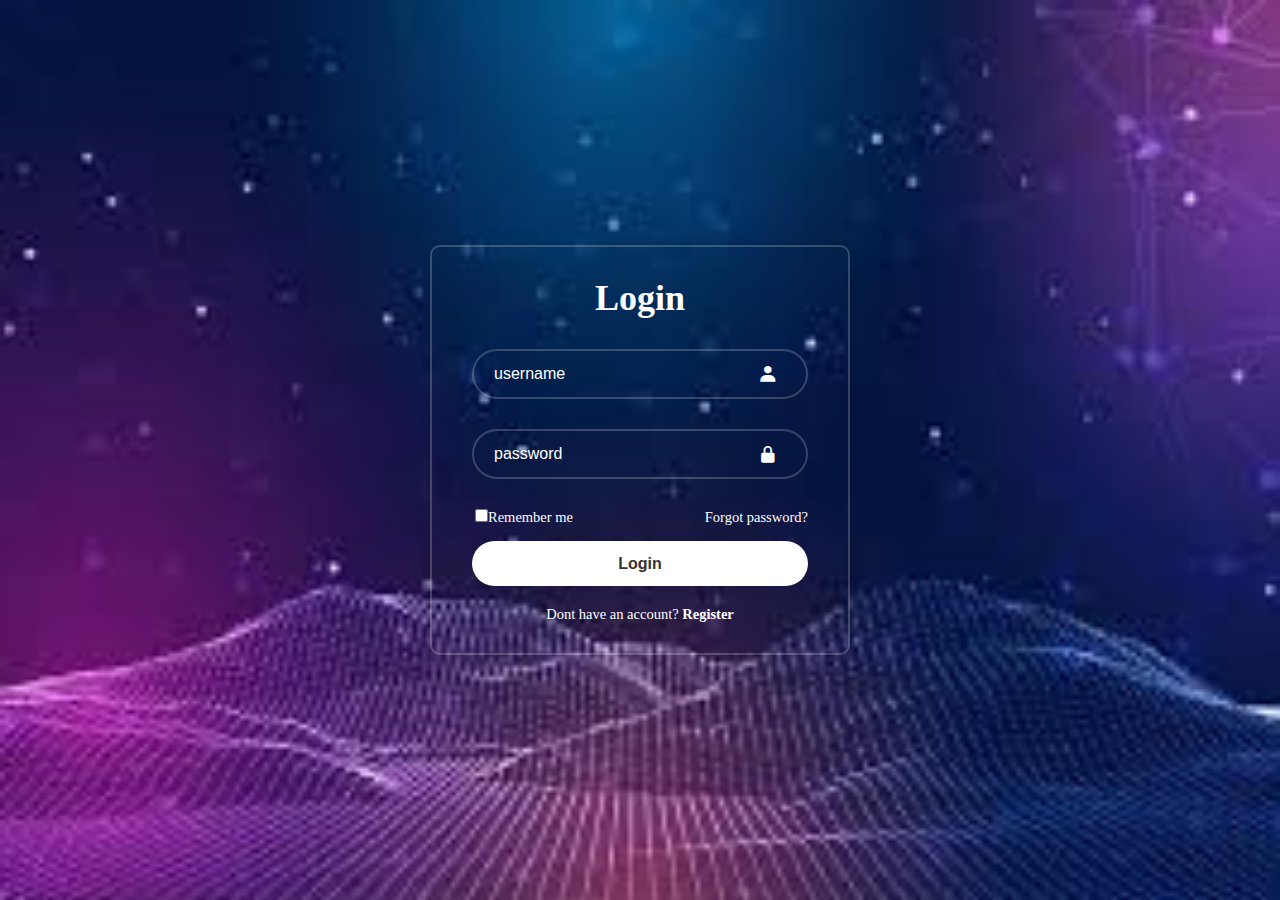
<file: index.html>
<!DOCTYPE html>
<html lang="en">
<head>
    <meta charset="UTF-8">
    <meta name="viewport" content="width=device-width, initial-scale=1.0">
    <title>login</title>
    <link rel="stylesheet" href="style.css">
    <link href='https://unpkg.com/boxicons@2.1.4/css/boxicons.min.css' rel='stylesheet'>
		
</head>
<body>
	<div class="wrapper">
			<form action="">
				<h1>
				Login
				</h1>
				<div class="input-box">
						<input type="text" placeholder="username"required>
						<i class='bx bxs-user'></i>
				</div>
				<div class="input-box">
						<input type="password"
						placeholder="password"required>
						<i class='bx bxs-lock-alt'></i>
				</div>
							<div class="remember-forgot">
									<label> <input type="checkbox">Remember me</label>
									<a href="">Forgot password?</a>
							</div>
							<button type="submit" class="btn">Login</button>
							<div class="register-link">
									<p>Dont have an account? <a href="a">Register</a></p>
							</div>
					</form>
			</div>
</body>
</html>
</file>
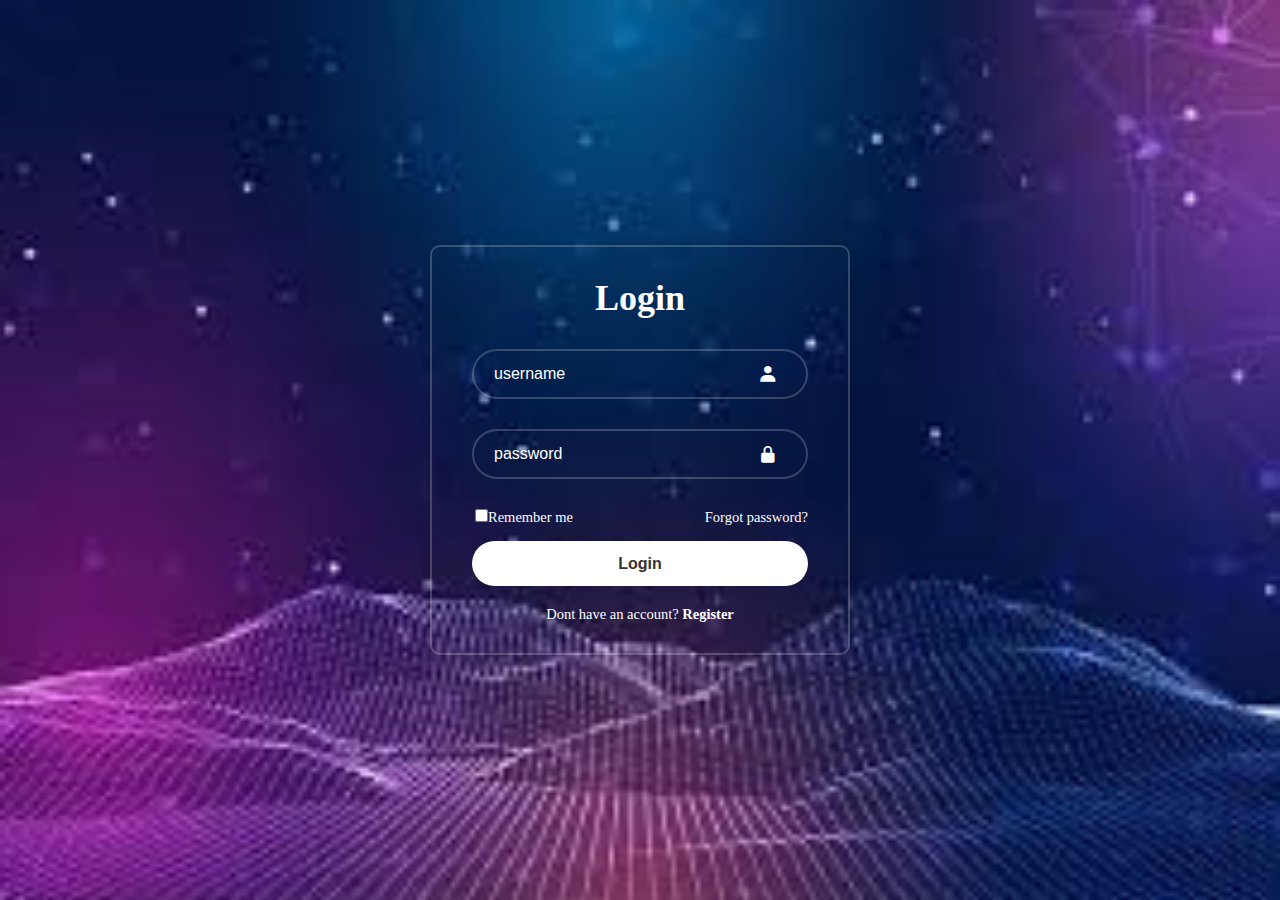
<file: login.html.html>
<!DOCTYPE html>
<html lang="en">
<head>
    <meta charset="UTF-8">
    <meta name="viewport" content="width=device-width, initial-scale=1.0">
    <title>login</title>
    <link rel="stylesheet" href="style.css">
    <link href='https://unpkg.com/boxicons@2.1.4/css/boxicons.min.css' rel='stylesheet'>
		
</head>
<body>
	<div class="wrapper">
			<form action="">
				<h1>
				Login
				</h1>
				<div class="input-box">
						<input type="text" placeholder="username"required>
						<i class='bx bxs-user'></i>
				</div>
				<div class="input-box">
						<input type="password"
						placeholder="password"required>
						<i class='bx bxs-lock-alt'></i>
				</div>
							<div class="remember-forgot">
									<label> <input type="checkbox">Remember me</label>
									<a href="">Forgot password?</a>
							</div>
							<button type="submit" class="btn">Login</button>
							<div class="register-link">
									<p>Dont have an account? <a href="a">Register</a></p>
							</div>
					</form>
			</div>
</body>
</html>
</file>
<file: style.css>
@import url('https://fonts.googleapis.com/css2?family=Poppins:wght@200;300&display=swap');

*{
    margin: 0;
    padding: 0;
    box-sizing: border-box;
    
}
body{
    display: flex;
    justify-content: center;
    align-items: center;
    min-height: 100vh;
    background-image: url(./back1.jpeg);
    background-repeat: no-repeat;
    background-size: cover;
}
.wrapper{
    width: 420px;
    background: transparent;
    border: 2px solid rgba(255, 255, 255, .2);
    backdrop-filter: blur (20px);
    box-shadow: 0 0 10px rgba(0, 0, 0, .2);
    color: #ffff;
    border-radius: 10px;
    padding: 30px 40px;
}
.wrapper h1{
    font-size: 36px;
    text-align: center;
}
.wrapper .input-box {
    position: relative;
    width: 100%;
    height: 50px;
    margin: 30px 0;
}
.input-box input{
    width: 100%;
    height: 100%;
    background: transparent;
    border: none;
    outline: none;
    border: 2px solid rgba(255, 255, 255, .2);
    border-radius: 40px;
    font-size: 16px;
    color: #fff;
    padding: 20px 45px 20px 20px;
}
.input-box input::placeholder{
    color: #ffff;
}
.input-box i {
    position: absolute;
    right: 20px;
    top: 30%;
    transform: translate(-50%);
    font-size: 20px;
}
.wrapper .remember-forgot {
    display: flex;
    justify-content: space-between;
    font-size: 14.5px;
    margin: -15px o 15px;
}
.remember-forgot label input {
    accent-color: #ffff;
    margin-left: 3px;
    
}
.remember-forgot a {
    color: #fff;
    text-decoration: none;
}
.remember-forgot a:hover{
    text-decoration: underline;
}
.wrapper .btn {
    width: 100%;
    height: 45px;
    background: #fff;
    border: none;
    outline: none;
    border-radius: 40px;
    box-shadow: 0 0 10px rgba(0, 0, 0, .1);
    margin-top: 15px;
    cursor: pointer;
    font-size: 16px;
    color: #333;
    font-weight: 600;
}
.wrapper .register-link {
    font-size: 14.5px;
    text-align: center;
    margin-top: 20px 0 15px;
    padding-top: 20px;
}
.register-link p a {
    color: #fff;
    text-decoration: none;
    font-weight: 600;
    
}
.register-link p a:hover {
text-decoration: underline;
}
</file>
